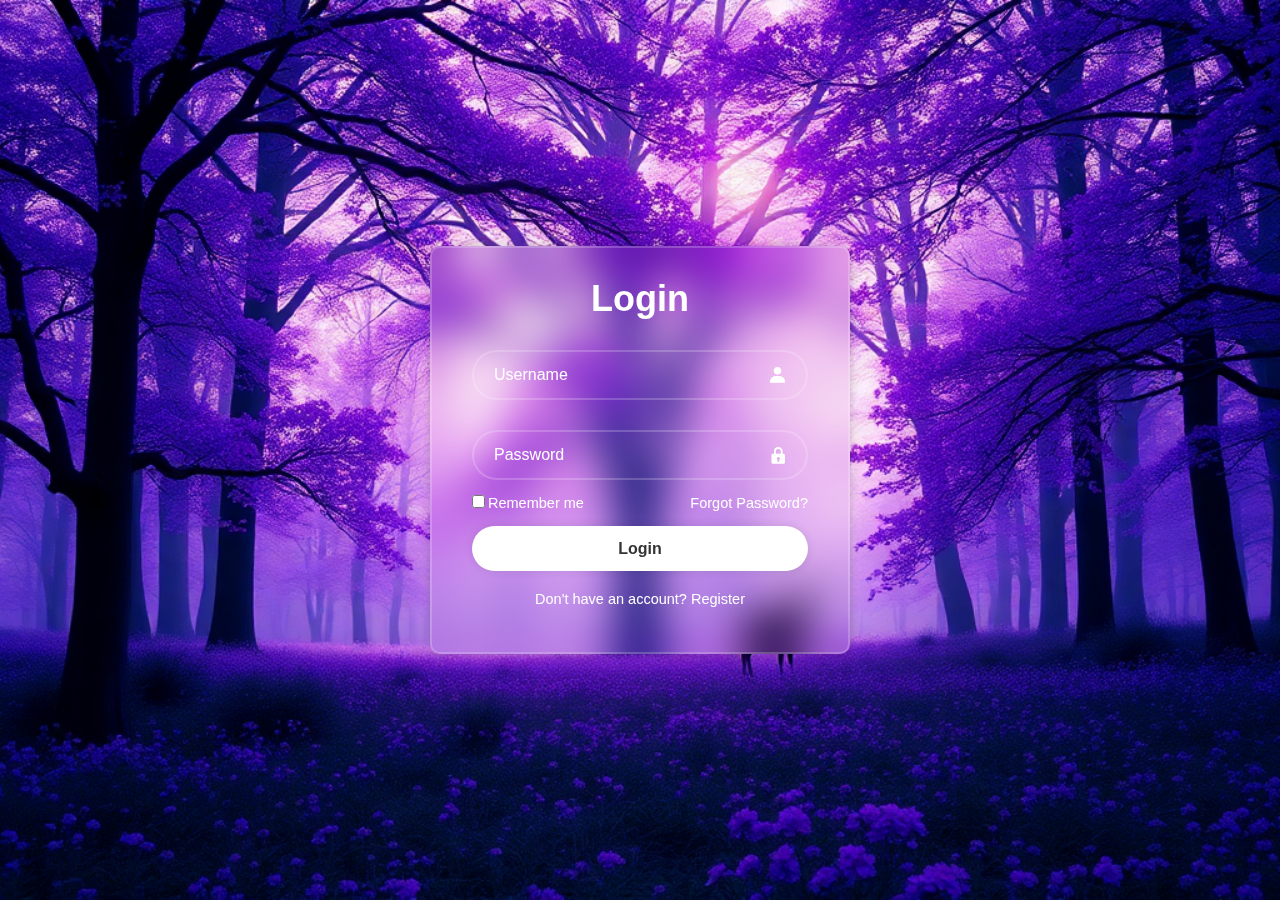
<file: index.html>
<!DOCTYPE html>
<html lang="en">

<head>
    <meta charset="UTF-8">
    <meta name="viewport" content="width=device-width, initial-scale=1.0">
    <title>Simple Signup Form</title>
    <link rel="stylesheet" href="signup.css">
    <link href='https://unpkg.com/boxicons@2.1.4/css/boxicons.min.css' rel='stylesheet'>
</head>

<body>
    <div class="wrapper">
        <form id="signupForm" action="">
            <h1>Login</h1>
            <div class="input-box">
                <input type="text" id="username" placeholder="Username">
                <i class='bx bxs-user'></i>
            </div>
            <div class="input-box">
                <input type="password" id="password" placeholder="Password">
                <i class='bx bxs-lock'></i>
            </div>
            <div class="remember-forgot">
                <label><input type="checkbox">Remember me</label>
                <a href="#">Forgot Password?</a>
            </div>
            <button type="submit" class="btn">Login</button>
            <div class="register-link">
                <p>Don't have an account? <a href="register.html">Register</a></p>
            </div>
        </form>
    </div>

    <!-- Modal Popup -->
    <div id="popupModal" class="modal">
        <div class="modal-content">
            <span class="close">&times;</span>
            <p id="modalMessage">Thanks for filling the form</p>
        </div>
    </div>

    <script src="signup.js"></script>
</body>
</html>
</file>
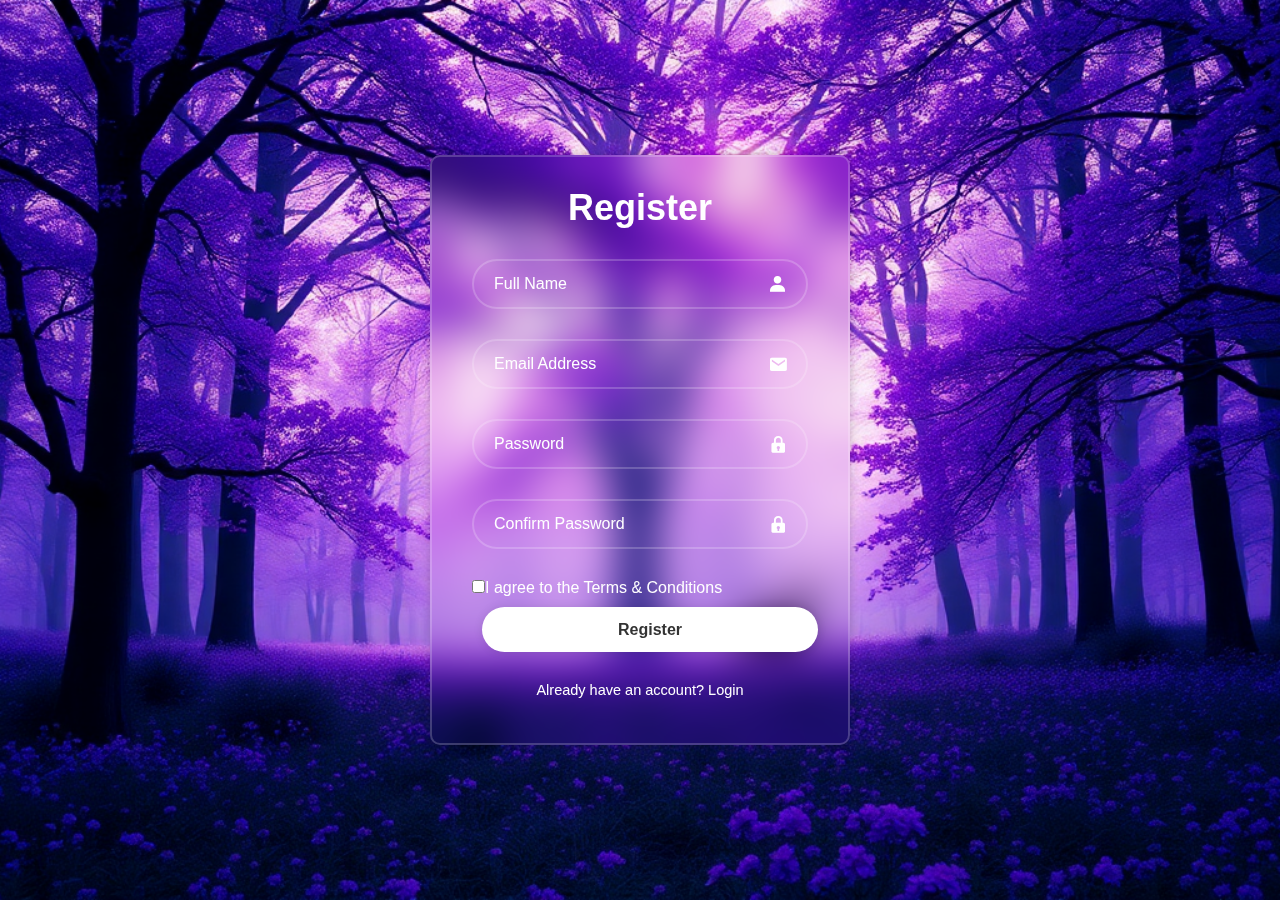
<file: register.html>
<!DOCTYPE html>
<html lang="en">

<head>
    <meta charset="UTF-8">
    <meta name="viewport" content="width=device-width, initial-scale=1.0">
    <title>Register</title>
    <link rel="stylesheet" href="register.css">
    <link href='https://unpkg.com/boxicons@2.1.4/css/boxicons.min.css' rel='stylesheet'>
</head>

<body>
    <div class="wrapper">
        <form id="signupForm" action="" onsubmit="return validateForm()">
            <h1>Register</h1>
            <div class="input-box">
                <input type="text" id="fullname" placeholder="Full Name">
                <i class='bx bxs-user'></i>
            </div>
            <div class="input-box">
                <input type="email" id="email" placeholder="Email Address">
                <i class='bx bxs-envelope'></i>
            </div>
            <div class="input-box">
                <input type="password" id="password" placeholder="Password">
                <i class='bx bxs-lock'></i>
            </div>
            <div class="input-box">
                <input type="password" id="confirm-password" placeholder="Confirm Password">
                <i class='bx bxs-lock'></i>
            </div>
            <div class="terms">
                <label><input type="checkbox" required>I agree to the Terms & Conditions</label>
            </div>
            <button type="submit" class="btn">Register</button>
            <div class="register-link">
                <p>Already have an account? <a href="index.html">Login</a></p>
            </div>
        </form>
    </div>
    
    <!-- Modal Popup for custom messages -->
    <div id="popupModal" class="modal">
        <div class="modal-content">
            <span class="close">&times;</span>
            <p id="modalMessage"></p>
        </div>
    </div>

    <script src="register.js"></script>
</body>

</html>
</file>
<file: signup.css>
@import url("https://fonts.goog1eapis.com/css2?family=Poppins:wght@300;400;500;600;700;800;900&display=swap");

* {
    margin: 0;
    padding: 0;
    box-sizing: border-box;
    font-family: "Poppins", sans-serif;
}

body {
    display: flex;
    justify-content: center;
    align-items: center;
    min-height: 100vh;
    background: url('Background.png') no-repeat;
    background-size: cover;
    background-position: center;
}

.wrapper {
    width: 420px;
    background: transparent;
    border: 2px solid rgba(255, 255, 255, .2);
    backdrop-filter: blur(20px);
    box-shadow: 0 0 10px rgba(0, 0, 0, .2);
    color: #ffff;
    border-radius: 10px;
    padding: 30px 40px;
    margin: 30px;
}

.wrapper h1 {
    font-size: 36px;
    text-align: center;
}

.wrapper .input-box {
    position: relative;
    width: 100%;
    height: 50px;
    margin: 30px 0;
}

.input-box input {
    width: 100%;
    height: 100%;
    background: transparent;
    border: none;
    outline: none;
    border: 2px solid rgba(255, 255, 255, .2);
    border-radius: 40px;
    font-size: 16px;
    color: #ffff;
    padding: 20px 45px 20px 20px;
}

.input-box input::placeholder {
    color: #ffff;
}

.input-box i {
    position: absolute;
    right: 20px;
    top: 50%;
    transform: translateY(-50%);
    font-size: 20px;
}

.wrapper .remember-forgot {
    display: flex;
    justify-content: space-between;
    font-size: 14.5px;
    margin: -15px 0 15px;
}

.remember-forgot label input {
    accent-color: #fff;
    margin-right: 3px;
}

.remember-forgot a {
    color: #fff;
    text-decoration: none;
}

.remember-forgot a:hover {
    text-decoration: underline;
}

.wrapper .btn {
    width: 100%;
    height: 45px;
    background: #fff;
    border: none;
    outline: none;
    border-radius: 40px;
    box-shadow: 0 0 10px rgba(0, 0, 0, 0.1);
    cursor: pointer;
    font-size: 16px;
    color: #333;
    font-weight: 600;
}

.wrapper .register-link {
    font-size: 14.5px;
    text-align: center;
    margin: 20px 0 15px;
}

.register-link a {
    text-decoration: none;
    color: #fff;
}

.register-link a:hover {
    text-decoration: underline;
}

.register-link a:visited {
    color: #fff;
}

/* Modal styles */
.modal {
    display: none;
    position: fixed;
    z-index: 1;
    left: 0;
    top: 0;
    width: 100%;
    height: 100%;
    overflow: auto;
    background-color: rgba(0, 0, 0, 0.5);
    /* Dark background with transparency */
}

.modal-content {
    background-color: #fff;
    margin: 15% auto;
    /* Center the modal */
    padding: 20px;
    border: 1px solid #888;
    width: 80%;
    max-width: 400px;
    /* Maximum width of the modal */
    text-align: center;
    border-radius: 10px;
    /* Rounded corners */
    box-shadow: 0 5px 15px rgba(0, 0, 0, 0.3);
    /* Shadow effect */
}

.close {
    color: #aaa;
    float: right;
    font-size: 28px;
    font-weight: bold;
}

.close:hover,
.close:focus {
    color: black;
    text-decoration: none;
    cursor: pointer;
}

/* Button animation */
.btn:active {
    transform: scale(0.95);
    transition: transform 0.1s;
}

/* Media Queries */

@media screen and (max-width: 1024px) {
    .wrapper {
        width: 80%;
        padding: 25px;
    }

    .wrapper h1 {
        font-size: 32px;
    }
}

@media screen and (max-width: 768px) {
    .wrapper {
        width: 90%;
        padding: 20px;
    }

    .wrapper h1 {
        font-size: 28px;
    }

    .input-box {
        height: 45px;
        margin: 20px 0;
    }

    .input-box input {
        font-size: 14px;
        padding: 15px 40px 15px 15px;
    }

    .remember-forgot {
        font-size: 13px;
    }

    .btn {
        height: 40px;
        font-size: 14px;
    }

    .register-link {
        font-size: 13px;
    }
}

@media screen and (max-width: 480px) {
    .wrapper {
        width: 95%;
        padding: 15px;
    }

    .wrapper h1 {
        font-size: 24px;
    }

    .input-box {
        height: 40px;
        margin: 15px 0;
    }

    .modal-content {
        width: 95%;
        margin: 30% auto;
        padding: 15px;
    }
}
</file>
<file: register.css>
@import url("https://fonts.goog1eapis.com/css2?family=Poppins:wght@300;400;500;600;700;800;900&display=swap");

* {
    margin: 0;
    padding: 0;
    box-sizing: border-box;
    font-family: "Poppins", sans-serif;
}

body {
    display: flex;
    justify-content: center;
    align-items: center;
    min-height: 100vh;
    background: url('Background.png') no-repeat center/cover;
}

.wrapper {
    width: 420px;
    background: transparent;
    border: 2px solid rgba(255, 255, 255, .2);
    backdrop-filter: blur(20px);
    box-shadow: 0 0 10px rgba(0, 0, 0, .2);
    color: #fff;
    border-radius: 10px;
    padding: 30px 40px;
    margin: 30px;
}

.wrapper h1 {
    font-size: 36px;
    text-align: center;
}

.input-box {
    position: relative;
    width: 100%;
    height: 50px;
    margin: 30px 0;
}

.input-box input {
    width: 100%;
    height: 100%;
    background: transparent;
    border: 2px solid rgba(255, 255, 255, .2);
    border-radius: 40px;
    font-size: 16px;
    color: #fff;
    padding: 20px 45px 20px 20px;
}

.input-box input::placeholder {
    color: #fff;
}

.input-box i {
    position: absolute;
    right: 20px;
    top: 50%;
    transform: translateY(-50%);
    font-size: 20px;
}

.btn {
    width: 100%;
    margin: 10px;
    height: 45px;
    background: #fff;
    border: none;
    border-radius: 40px;
    box-shadow: 0 0 10px rgba(0, 0, 0, 0.1);
    cursor: pointer;
    font-size: 16px;
    color: #333;
    font-weight: 600;
}

.btn:hover {
    background: #813ec5;
    color: #fff;
    transform: scale(0.98);
    transition: all 0.3s ease;
}

.register-link {
    font-size: 14.5px;
    text-align: center;
    margin: 20px 0 15px;
}

.register-link a {
    color: #fff;
    text-decoration: none;
}

.register-link a:hover {
    text-decoration: underline;
}

/* Modal styles */
.modal {
    display: none; /* Hidden by default */
    position: fixed; /* Fixed position */
    z-index: 9999; /* Sit on top */
    left: 0;
    top: 0;
    width: 100%; /* Full width */
    height: 100%; /* Full height */
    overflow: auto; /* Enable scroll if needed */
    background-color: rgba(0, 0, 0, 0.6); /* Black w/ opacity */
}

.modal-content {
    background-color: #fff;
    margin: 10% auto; /* 10% from the top and centered */
    padding: 20px;
    border-radius: 5px;
    width: 80%;
    max-width: 400px;
    text-align: center;
    position: relative;
}

.modal-content p {
    color: #333;
}

/* Close button styles */
.close {
    position: absolute;
    right: 20px;
    top: 10px;
    color: #aaa;
    font-size: 28px;
    font-weight: bold;
    cursor: pointer;
}

.close:hover,
.close:focus {
    color: #000;
    text-decoration: none;
}
</file>
